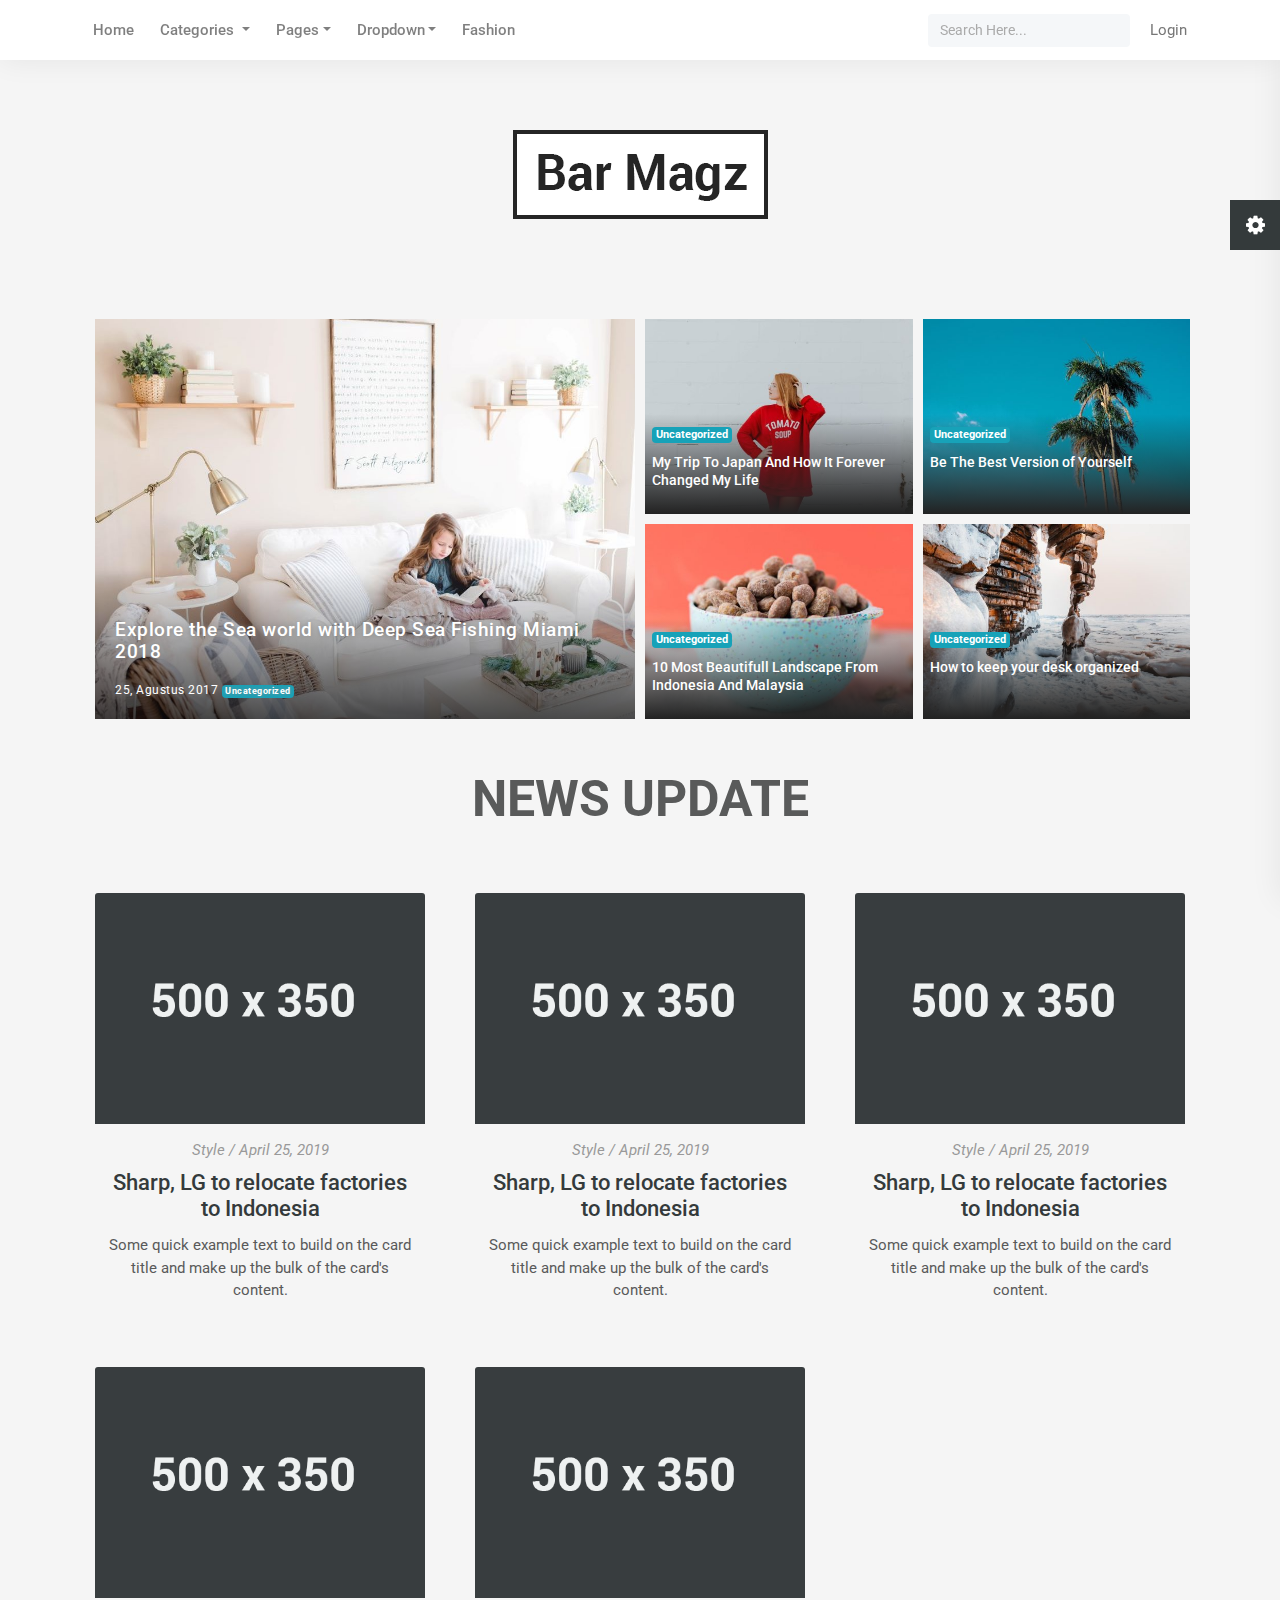
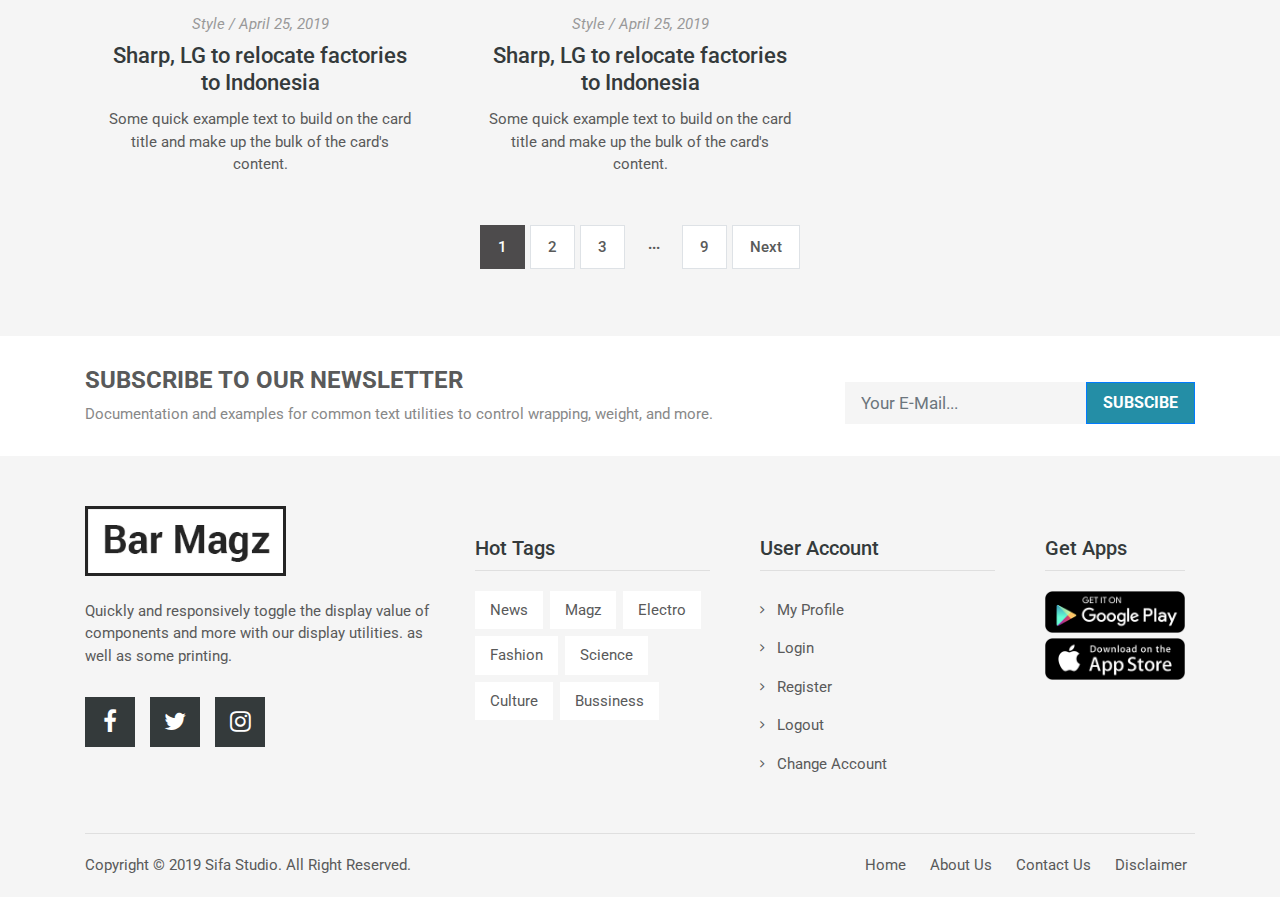
<file: index.html>
<!DOCTYPE html>
<html ng-app="barmagz">
<head>
	<meta charset="utf-8">
	<title>Bar Magz - Minimal Bootstrap 4 Blog Magazine Template</title>

	<link href="assets/bootstrap-4/css/bootstrap.min.css" rel="stylesheet">
	<link href="assets/font-awesome/css/font-awesome.min.css" rel="stylesheet">
	<link href="assets/styles.css" rel="stylesheet">
</head>
<body>
	<Navbar></Navbar>

	<div class='container wrapper-content'>
		<div id='header' class='header w-100 text-center'>
			<h1 class='sr-only'>Bar Magz</h1>
			<img src='images/logo.png'>
		</div>

		<div class='headline' id='headline'>
			<div class='row'>
				<div class='col-md-6 col-sm-6 headline-left'>
			      <div class='headline-big-wrapper'>
			        <img src="images/paige-cody-1276949-unsplash-1200x700.jpg" width="500">
			        <div class='desc-headline-big'>
			          <p><a href='detail.html'>Explore the Sea world with Deep Sea Fishing Miami 2018</a></p>
			          <span class='description'>
			            25, Agustus 2017 <span class="badge badge-info">Uncategorized</span>
			          </span>
			        </div>
			      </div>
			    </div>
			    <div class='col-md-6 col-sm-6 headline-right'>
			    	<div class='row'>
				      <div class='col-md-6 col-sm-6 col-xs-6'>
				        <div class='headline-small-wrapper'>
				          <img src="images/brooke-cagle-195856-unsplash-compressor-520x380.jpg">
				          <div class='desc-headline-small'>
				            <span class='badge badge-info'>Uncategorized</span>
				            <p><a href='detail.html'>My Trip To Japan And How It Forever Changed My Life</a></p>
				          </div>
				        </div>
				      </div>
				      <div class='col-md-6 col-sm-6 col-xs-6'>
				        <div class='headline-small-wrapper'>
				          <img src="images/brunno-tozzo-1359088-unsplash-compressor-520x380.jpg">
				          <div class='desc-headline-small'>
				            <span class='badge badge-info'>Uncategorized</span>
				            <p><a href='detail.html'>Be The Best Version of Yourself</a></p>
				          </div>
				        </div>
				      </div>
				      <div class='col-md-6 col-sm-6 col-xs-6'>
				        <div class='headline-small-wrapper'>
				          <img src="images/whitney-wright-286722-520x380.jpg">
				          <div class='desc-headline-small'>
				            <span class='badge badge-info'>Uncategorized</span>
				            <p><a href='detail.html'>10 Most Beautifull Landscape From Indonesia And Malaysia</a></p>
				          </div>
				        </div>
				      </div>
				      <div class='col-md-6 col-sm-6 col-xs-6'>
				        <div class='headline-small-wrapper'>
				          <img src="images/yiran-ding-572142-unsplash-compressor-520x380.jpg">
				          <div class='desc-headline-small'>
				            <span class='badge badge-info'>Uncategorized</span>
				            <p><a href='detail.html'>How to keep your desk organized</a></p>
				          </div>
				        </div>
				      </div>
			  		</div>
			  	</div>
		    </div>
		</div>
		
	    <div id='layout' class='row'>
	    	<div class='col-sm-12' id='content'>
	    		<div class='news-info'>
			    	<h1 class='page-header'>NEWS UPDATE</h1>
				    <div class='row mt-4'>
				    	<div class='col-lg-4 col-md-6'>
				    		<div class="card">
							  	<img class="card-img-top" src="images/image-500x350.png" alt="Card image cap">
							  	<div class="card-body">
							  		<p class='desc mb-2'>
							  			<span class='categories'>Style</span> /
							  			<span class='date'>April 25, 2019</span>
							  		</p>
								    <h3 class="card-title"><a href='detail.html'>Sharp, LG to relocate factories to Indonesia </a></h3>
								    <p class="card-text">Some quick example text to build on the card title and make up the bulk of the card's content.</p>
								</div>
							</div>
				    	</div>
				    	<div class='col-lg-4 col-md-6'>
				    		<div class="card">
							  	<img class="card-img-top" src="images/image-500x350.png" alt="Card image cap">
							  	<div class="card-body">
							  		<p class='desc mb-2'>
							  			<span class='categories'>Style</span> /
							  			<span class='date'>April 25, 2019</span>
							  		</p>
								    <h3 class="card-title"><a href='detail.html'>Sharp, LG to relocate factories to Indonesia </a></h3>
								    <p class="card-text">Some quick example text to build on the card title and make up the bulk of the card's content.</p>
								</div>
							</div>
				    	</div>
				    	<div class='col-lg-4 col-md-6'>
				    		<div class="card">
							  	<img class="card-img-top" src="images/image-500x350.png" alt="Card image cap">
							  	<div class="card-body">
							  		<p class='desc mb-2'>
							  			<span class='categories'>Style</span> /
							  			<span class='date'>April 25, 2019</span>
							  		</p>
								    <h3 class="card-title"><a href='detail.html'>Sharp, LG to relocate factories to Indonesia </a></h3>
								    <p class="card-text">Some quick example text to build on the card title and make up the bulk of the card's content.</p>
								</div>
							</div>
				    	</div>
				    	<div class='col-lg-4 col-md-6'>
				    		<div class="card">
							  	<img class="card-img-top" src="images/image-500x350.png" alt="Card image cap">
							  	<div class="card-body">
							  		<p class='desc mb-2'>
							  			<span class='categories'>Style</span> /
							  			<span class='date'>April 25, 2019</span>
							  		</p>
								    <h3 class="card-title"><a href='detail.html'>Sharp, LG to relocate factories to Indonesia </a></h3>
								    <p class="card-text">Some quick example text to build on the card title and make up the bulk of the card's content.</p>
								</div>
							</div>
				    	</div>
				    	<div class='col-lg-4 col-md-6'>
				    		<div class="card">
							  	<img class="card-img-top" src="images/image-500x350.png" alt="Card image cap">
							  	<div class="card-body">
							  		<p class='desc mb-2'>
							  			<span class='categories'>Style</span> /
							  			<span class='date'>April 25, 2019</span>
							  		</p>
								    <h3 class="card-title"><a href='detail.html'>Sharp, LG to relocate factories to Indonesia </a></h3>
								    <p class="card-text">Some quick example text to build on the card title and make up the bulk of the card's content.</p>
								</div>
							</div>
				    	</div>
				    </div>

				    <div class='mt-4'>
				    	<nav aria-label="...">
						  	<ul class="pagination justify-content-center">
							    <li class="page-item active"><a class='page-link' href="#">1 <span class="sr-only">(current)</span></a>
							    </li>
							    <li class="page-item"><a class="page-link" href="#">2</a></li>
							    <li class="page-item"><a class="page-link" href="#">3</a></li>
							    <li class='page-item'><span class='limit'>...</span></li>
							    <li class="page-item"><a class="page-link" href="#">9</a></li>
							    <li class="page-item"><a class="page-link" href="#">Next</a></li>
						  	</ul>
						</nav>
				    </div>
				</div>
	    	</div>

	    	<div id='sidebar' class='col-sm-4'>

	    	</div>
	    	
	    </div>
	</div>

	<Subscribe></Subscribe>

	<widget-footer></widget-footer>

	<div class='options toggled'>
		<button id='toggle-options' class='btn rounded-0'><i class='fa fa-gear'></i></button>
		<div class='opt-content'>
			<h4 class='page-header'>Options</h4>
			<hr>
			<div class="custom-control custom-checkbox">
			  	<input type="checkbox" class="custom-control-input" id="fix-nav-option" checked="true">
			  	<label class="custom-control-label" for="fix-nav-option">Fixed Navbar</label>
			</div>
			<div class="custom-control custom-checkbox mt-2">
			  	<input type="checkbox" class="custom-control-input" id="show-side-option">
			  	<label class="custom-control-label" for="show-side-option">Show Sidebar</label>
			</div>
		</div>
	</div>

	<!-- javascript -->
	<script src="https://cdnjs.cloudflare.com/ajax/libs/jquery/3.3.1/jquery.js"></script>
	<script src="assets/bootstrap-4/js/bootstrap.bundle.min.js"></script>
	<!-- angular -->
	<script src='assets/angular/angular.min.js'></script>
	<!-- main js -->
	<script src="assets/main.js"></script>
	
</body>
</html>
</file>
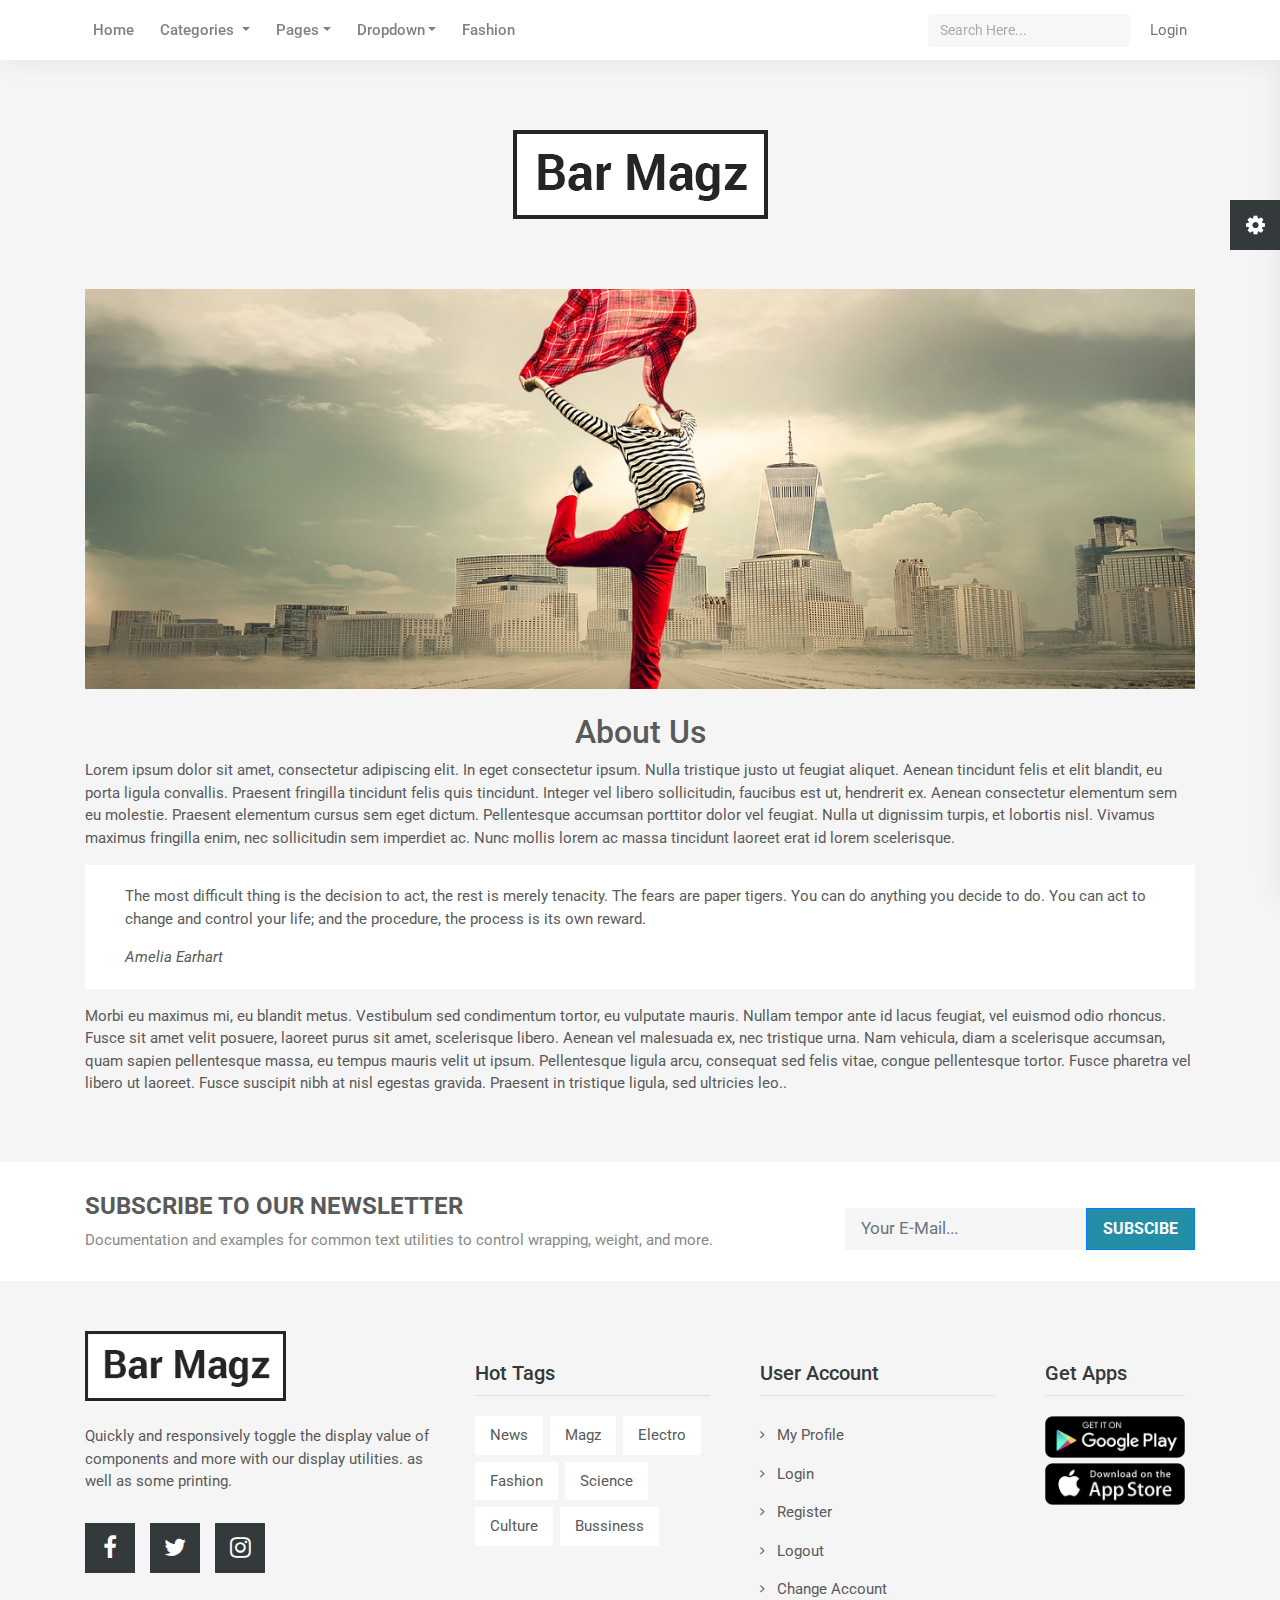
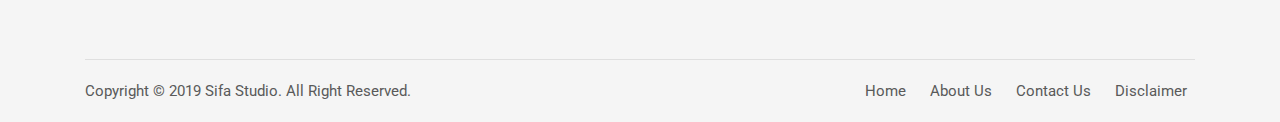
<file: about.html>
<!DOCTYPE html>
<html ng-app="barmagz">
<head>
	<meta charset="utf-8">
	<title>Bar Magz - Minimal Bootstrap 4 Blog Magazine Template</title>

	<link href="assets/bootstrap-4/css/bootstrap.min.css" rel="stylesheet">
	<link href="assets/font-awesome/css/font-awesome.min.css" rel="stylesheet">
	<link href="assets/styles.css" rel="stylesheet">
</head>
<body>
	<Navbar></Navbar>

	<div class='container wrapper-content'>
		<div id='header' class='header w-100 text-center'>
			<h1 class='sr-only'>Bar Magz</h1>
			<img src='images/logo.png'>
		</div>
		
	
<div id='layout' class='row'>
	    	<div class='col-sm-12' id='content'>
	<div class="about">
		<div class=""></div>
			<div style='width:100%;height:400px;overflow:hidden'><img class="card-img-top" src="images/carousel/1.jpg" alt="Card image cap" style='margin-top:-100px'></div>
			<div class="story mt-4">
				<h2 class='text-center'>About Us</h2>
				<p>Lorem ipsum dolor sit amet, consectetur adipiscing elit. In eget consectetur ipsum. Nulla tristique justo ut feugiat aliquet. Aenean tincidunt felis et elit blandit, eu porta ligula convallis. Praesent fringilla tincidunt felis quis tincidunt. Integer vel libero sollicitudin, faucibus est ut, hendrerit ex. Aenean consectetur elementum sem eu molestie. Praesent elementum cursus sem eget dictum. Pellentesque accumsan porttitor dolor vel feugiat. Nulla ut dignissim turpis, et lobortis nisl. Vivamus maximus fringilla enim, nec sollicitudin sem imperdiet ac. Nunc mollis lorem ac massa tincidunt laoreet erat id lorem scelerisque.
				</p>
				<blockquote><p> The  most difficult thing is the decision to act, the rest is merely   tenacity. The fears are paper tigers. You can do anything you decide to   do. You can act to change and control your life; and the procedure, the   process is its own reward. </p><cite> Amelia Earhart </cite></blockquote>
				<p>Morbi eu maximus mi, eu blandit metus. Vestibulum sed condimentum tortor, eu vulputate mauris. Nullam tempor ante id lacus feugiat, vel euismod odio rhoncus. Fusce sit amet velit posuere, laoreet purus sit amet, scelerisque libero. Aenean vel malesuada ex, nec tristique urna. Nam vehicula, diam a scelerisque accumsan, quam sapien pellentesque massa, eu tempus mauris velit ut ipsum. Pellentesque ligula arcu, consequat sed felis vitae, congue pellentesque tortor. Fusce pharetra vel libero ut laoreet. Fusce suscipit nibh at nisl egestas gravida. Praesent in tristique ligula, sed ultricies leo..
				</p>

			</div>
		</div>
	</div>
	
	    	<div id='sidebar' class='col-sm-4'>

	    	</div>
	    	
	    </div>
	</div>
	


	<Subscribe></Subscribe>

	<widget-footer></widget-footer>



	<div class='options toggled'>
		<button id='toggle-options' class='btn rounded-0'><i class='fa fa-gear'></i></button>
		<div class='opt-content'>
			<h4 class='page-header'>Options</h4>
			<hr>
			<div class="custom-control custom-checkbox">
			  	<input type="checkbox" class="custom-control-input" id="fix-nav-option" checked="true">
			  	<label class="custom-control-label" for="fix-nav-option">Fixed Navbar</label>
			</div>
			<div class="custom-control custom-checkbox mt-2">
			  	<input type="checkbox" class="custom-control-input" id="show-side-option">
			  	<label class="custom-control-label" for="show-side-option">Show Sidebar</label>
			</div>
		</div>
	</div>


	<!-- javascript -->
	<script src="https://cdnjs.cloudflare.com/ajax/libs/jquery/3.3.1/jquery.js"></script>
	<script src="assets/bootstrap-4/js/bootstrap.bundle.min.js"></script>
	<!-- angular -->
	<script src='assets/angular/angular.min.js'></script>
	<!-- main js -->
	<script src="assets/main.js"></script>
</body>
</html>
</file>
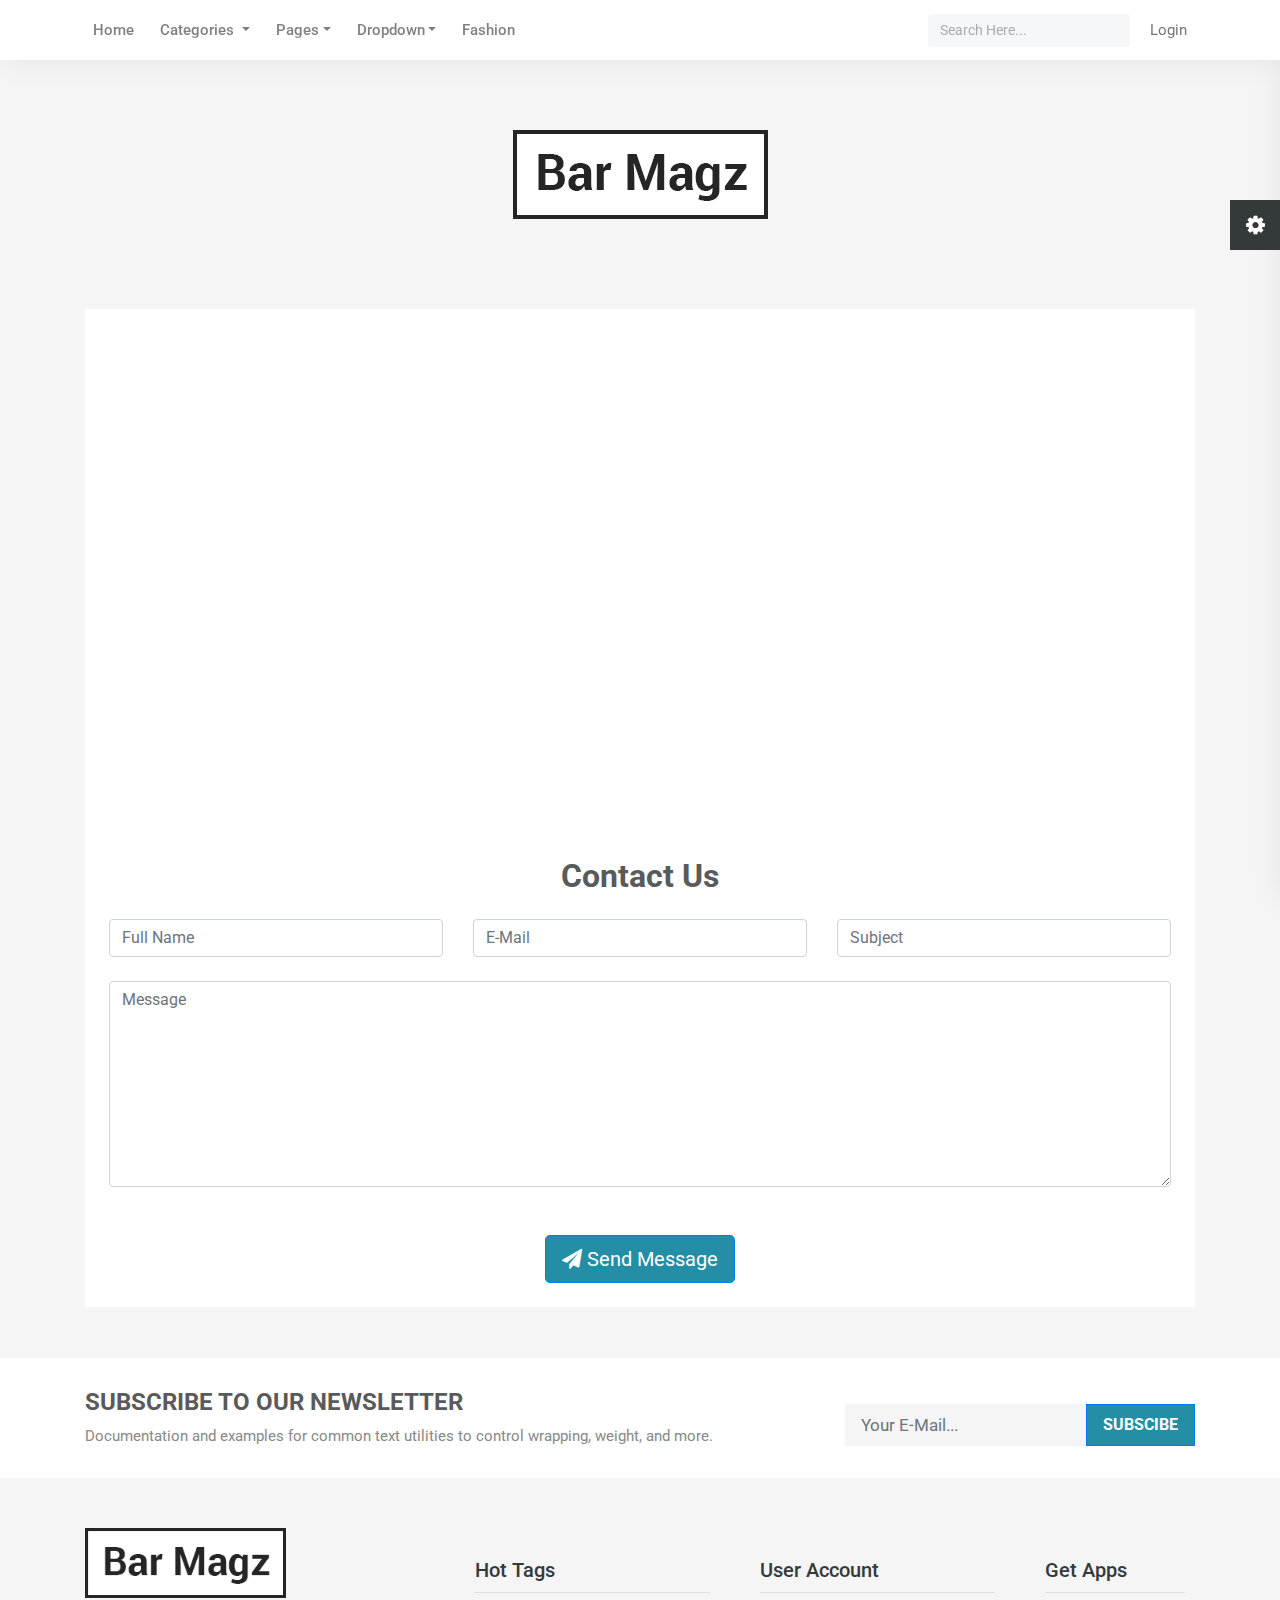
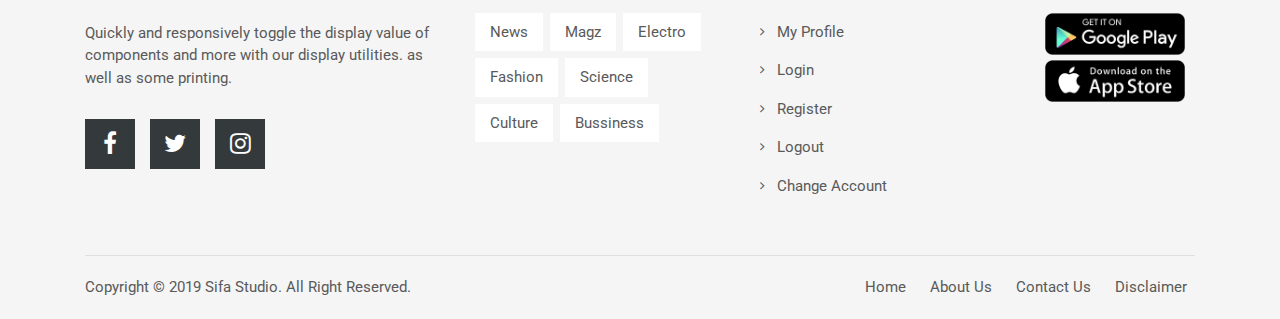
<file: contact.html>
<!DOCTYPE html>
<html ng-app="barmagz">
<head>
	<meta charset="utf-8">
	<title>Bar Magz - Minimal Bootstrap 4 Blog Magazine Template</title>

	<link href="assets/bootstrap-4/css/bootstrap.min.css" rel="stylesheet">
	<link href="assets/font-awesome/css/font-awesome.min.css" rel="stylesheet">
	<link href="assets/styles.css" rel="stylesheet">
</head>
<body>
	
	<Navbar></Navbar>

	<div class='container wrapper-content'>
		<div id='header' class='header w-100 text-center'>
			<h1 class='sr-only'>Bar Magz</h1>
			<img src='images/logo.png'>
		</div>
		
		
	    <div id='layout' class='row'>
	    	<div class='col-sm-12' id='content'>
	    <div class='news-info bg-white p-4'>
	    	<div class="mapouter">
	    		<div class="gmap_canvas">
	    			<iframe  id="gmap_canvas"  style="width: 100% ; height: 500px;" src="https://maps.google.com/maps?q=amikom%20yogyakarta&t=&z=13&ie=UTF8&iwloc=&output=embed" frameborder="0" scrolling="no" marginheight="0" marginwidth="0">
	    			</iframe> 
	    		</div>
	    		<style>.mapouter{position:relative;text-align:right;height:500px;width:100%;}.gmap_canvas {overflow:hidden;background:none!important;height:500px;width:100%;}
	    		</style>
	    	</div>
	    	<div class="form-contact">
	    		<h2 class="page-header text-center mb-4 font-weight-bold mt-4"> Contact Us</h2>
	    		<form action='' id='contact-form'>
				  <div class="row">
				    <div class="col-sm-4 mt-4 mt-sm-0">
				      <input type="text" class="form-control" placeholder="Full Name" equired>
				    </div>
				    <div class="col-sm-4 mt-4 mt-sm-0">
				      <input type="email" class="form-control" placeholder="E-Mail" required>
				    </div>
				    <div class="col-sm-4 mt-4 mt-sm-0">
				      <input type="text" class="form-control" placeholder="Subject" required="">
				    </div>
				  </div>
				  <div class="row">
				    <div class="col">
				     	<textarea class="form-control mt-4" id="exampleFormControlTextarea1" rows="8" placeholder="Message" required=""></textarea>
				    </div>
				  </div>  
				  <div class='row'>
				  	<div class=' d-inline-block ml-auto mr-auto mt-4'>
				  	<div class="g-recaptcha" data-sitekey="6Lc9a6sUAAAAAOwvQtPHTDvnFnY2haEdqABggIEn"></div>
</div>
				  </div>
				  <div class="row">	
				  		<button type="submit" class="btn btn-primary btn-lg  ml-auto mr-auto mt-4"><i class="fa fa-paper-plane"> </i> Send Message</button>
				  </div>  
				</form>
	    	</div>
	 	</div>
	</div>

	    	<div id='sidebar' class='col-sm-4'>

	    	</div>
	    	
	    </div>
	</div>

	<Subscribe></Subscribe>


	<widget-footer></widget-footer>

	<div class='options toggled'>
		<button id='toggle-options' class='btn rounded-0'><i class='fa fa-gear'></i></button>
		<div class='opt-content'>
			<h4 class='page-header'>Options</h4>
			<hr>
			<div class="custom-control custom-checkbox">
			  	<input type="checkbox" class="custom-control-input" id="fix-nav-option" checked="true">
			  	<label class="custom-control-label" for="fix-nav-option">Fixed Navbar</label>
			</div>
			<div class="custom-control custom-checkbox mt-2">
			  	<input type="checkbox" class="custom-control-input" id="show-side-option">
			  	<label class="custom-control-label" for="show-side-option">Show Sidebar</label>
			</div>
		</div>
	</div>

	<!-- javascript -->
	<script src="https://cdnjs.cloudflare.com/ajax/libs/jquery/3.3.1/jquery.js"></script>
	<script src="assets/bootstrap-4/js/bootstrap.bundle.min.js"></script>
	<!-- recaptcha api -->
	<script src="https://www.google.com/recaptcha/api.js" async defer></script>
	<!-- angular -->
	<script src='assets/angular/angular.min.js'></script>
    <!-- jquery validation -->
    <script src='assets/validate/jquery.validate.min.js'></script>
	<!-- main js -->
	<script src="assets/main.js"></script>
	<script>
        $(document).ready(function(){
            $("#contact-form").validate();
        })
    </script>
</body>
</html>
</file>
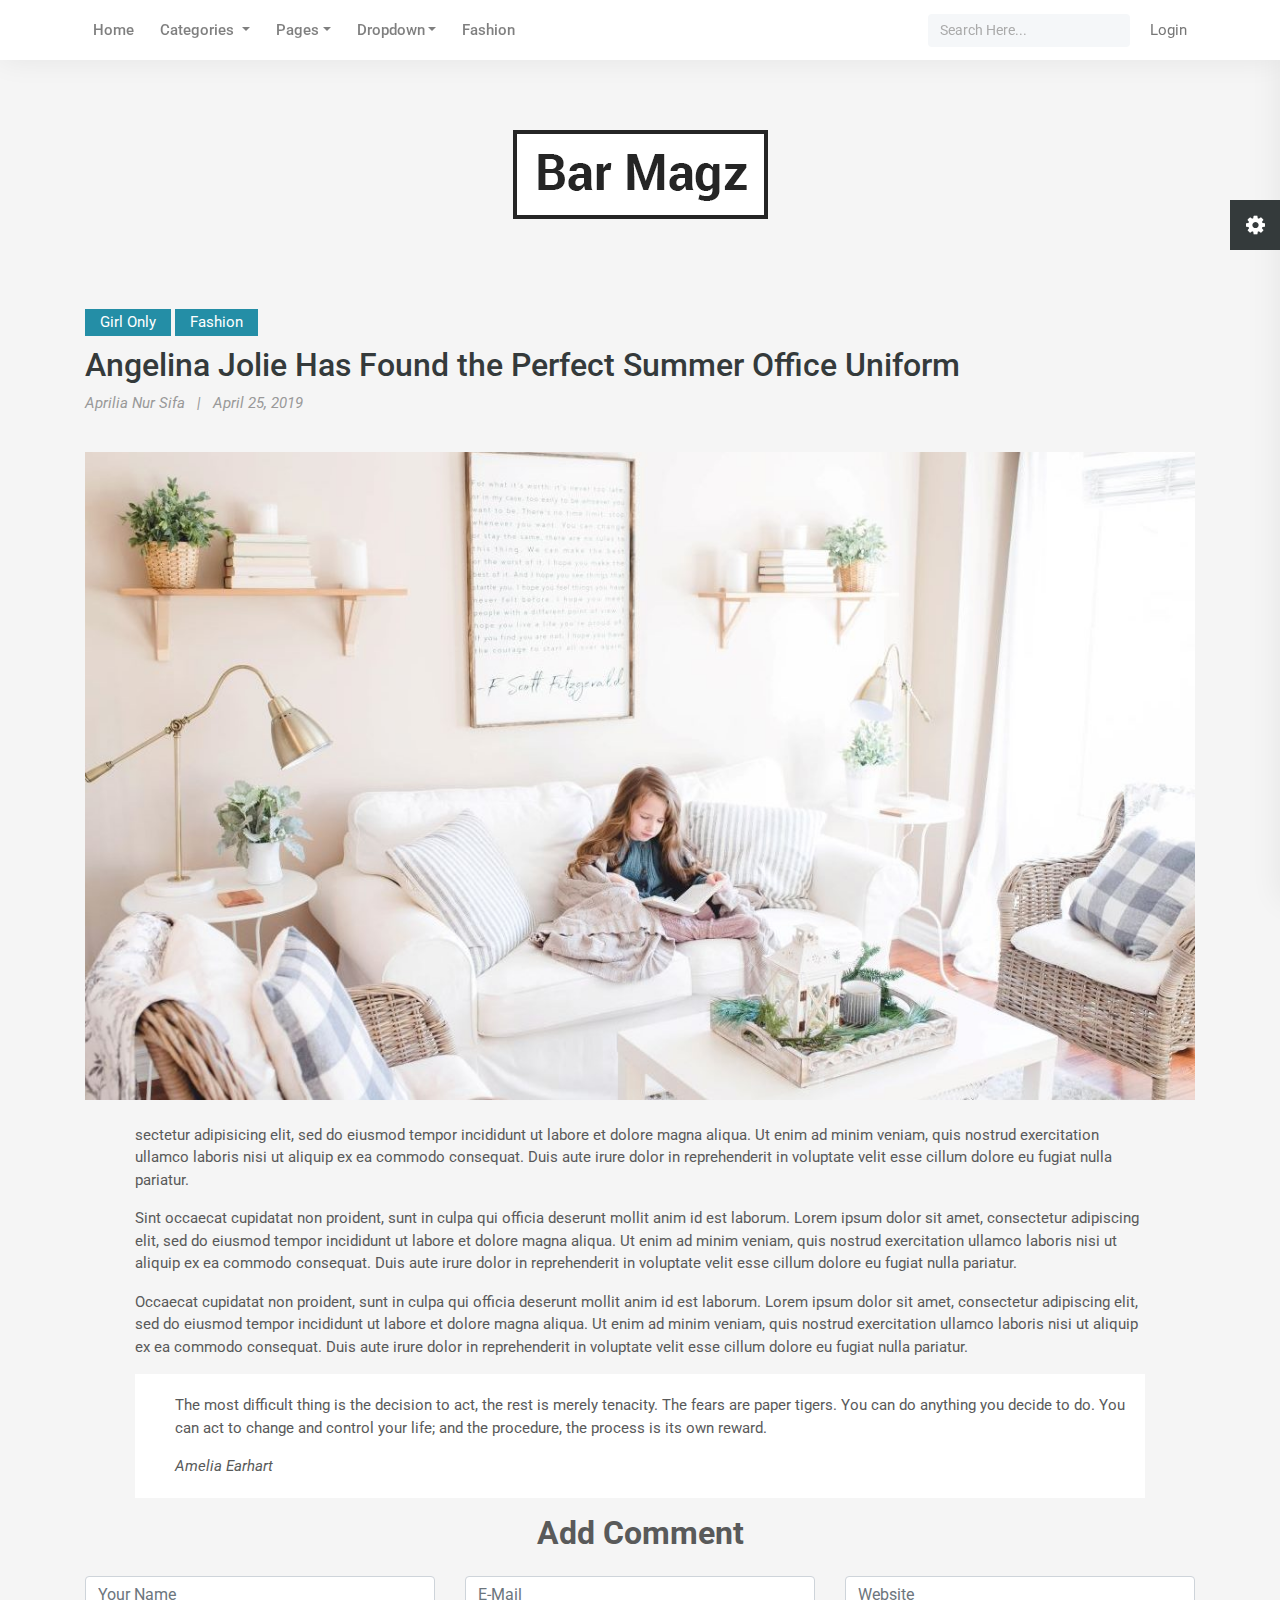
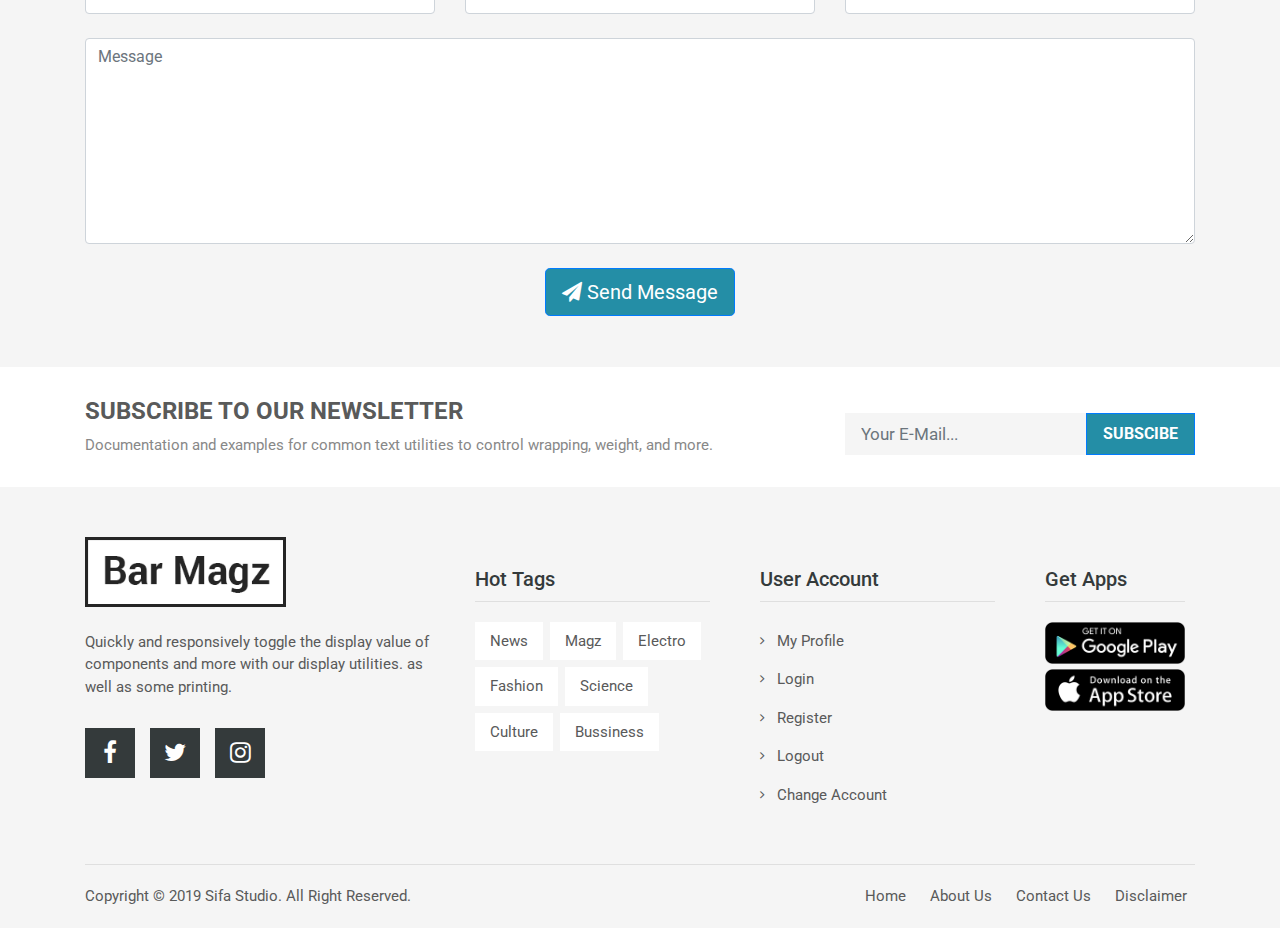
<file: detail.html>
<!DOCTYPE html>
<html ng-app="barmagz">
<head>
	<meta charset="utf-8">
	<title>Bar Magz - Minimal Bootstrap 4 Blog Magazine Template</title>

	<link href="assets/bootstrap-4/css/bootstrap.min.css" rel="stylesheet">
	<link href="assets/font-awesome/css/font-awesome.min.css" rel="stylesheet">
	<link href="assets/styles.css" rel="stylesheet">
</head>
<body>
	<Navbar></Navbar>

	<div class='container wrapper-content'>
		<div id='header' class='header w-100 text-center'>
			<h1 class='sr-only'>Bar Magz</h1>
			<img src='images/logo.png'>
		</div>


	    <div id='layout' class='row'>
	    <div class='col-sm-12' id='content'>
	    <div class='news-info'>
	    	<a class='tag'>Girl Only</a>
	    	<a class='tag'>Fashion</a>
	  		<h2 class='post-title'>Angelina Jolie Has Found the Perfect Summer Office Uniform</h2>
	  		
	    	<p class='desc mb-2'>
	  			<span class='categories'>Aprilia Nur Sifa</span> &nbsp; | &nbsp; 
	  			<span class='date'>April 25, 2019</span>
	  		</p>
	  		<img src='images/paige-cody-1276949-unsplash-1200x700.jpg' class='img-post'>
	  		<div class='post-content'>
	  		<p class='mt-4'>sectetur adipisicing elit, sed do eiusmod tempor incididunt ut labore et dolore magna aliqua. Ut enim ad minim veniam, quis nostrud exercitation ullamco laboris nisi ut aliquip ex ea commodo consequat. Duis aute irure dolor in reprehenderit in voluptate velit esse cillum dolore eu fugiat nulla pariatur.</p>

<p>Sint occaecat cupidatat non proident, sunt in culpa qui officia deserunt mollit anim id est laborum. Lorem ipsum dolor sit amet, consectetur adipiscing elit, sed do eiusmod tempor incididunt ut labore et dolore magna aliqua. Ut enim ad minim veniam, quis nostrud exercitation ullamco laboris nisi ut aliquip ex ea commodo consequat. Duis aute irure dolor in reprehenderit in voluptate velit esse cillum dolore eu fugiat nulla pariatur.</p>

<p>Occaecat cupidatat non proident, sunt in culpa qui officia deserunt mollit anim id est laborum. Lorem ipsum dolor sit amet, consectetur adipiscing elit, sed do eiusmod tempor incididunt ut labore et dolore magna aliqua. Ut enim ad minim veniam, quis nostrud exercitation ullamco laboris nisi ut aliquip ex ea commodo consequat. Duis aute irure dolor in reprehenderit in voluptate velit esse cillum dolore eu fugiat nulla pariatur.</p>

<blockquote><p> The  most difficult thing is the decision to act, the rest is merely   tenacity. The fears are paper tigers. You can do anything you decide to   do. You can act to change and control your life; and the procedure, the   process is its own reward. </p><cite> Amelia Earhart </cite></blockquote>



</div>
<div class="form-contact">
	    		<h2 class="page-header text-center mb-4 font-weight-bold"> Add Comment</h2>
	    		<form action='' id='comment-form'>
				  <div class="row">
				    <div class="col-sm-4 mt-4 mt-sm-0">
				      <input type="text" class="form-control" placeholder="Your Name" required>
				    </div>
				    <div class="col-sm-4 mt-4 mt-sm-0">
				      <input type="email" class="form-control" placeholder="E-Mail" required="">
				    </div>
				    <div class="col-sm-4 mt-4 mt-sm-0">
				      <input type="text" class="form-control" placeholder="Website">
				    </div>
				  </div>
				  <div class="row">
				    <div class="col">
				     	<textarea class="form-control mt-4" id="exampleFormControlTextarea1" rows="8" placeholder="Message" required=""></textarea>
				    </div>
				  </div>  
				  <div class="row">   	
				  		<button type="submit" class="btn btn-primary btn-lg  ml-auto mr-auto mt-4"><i class="fa fa-paper-plane"> </i> Send Message</button>
				  </div>  
				</form>
	    	</div>
		</div>
	</div>
	<div id='sidebar' class='col-sm-4'>

	    	</div>
	</div>
	</div>

	<Subscribe></Subscribe>

	<widget-footer></widget-footer>


	<div class='options toggled'>
		<button id='toggle-options' class='btn rounded-0'><i class='fa fa-gear'></i></button>
		<div class='opt-content'>
			<h4 class='page-header'>Options</h4>
			<hr>
			<div class="custom-control custom-checkbox">
			  	<input type="checkbox" class="custom-control-input" id="fix-nav-option" checked="true">
			  	<label class="custom-control-label" for="fix-nav-option">Fixed Navbar</label>
			</div>
			<div class="custom-control custom-checkbox mt-2">
			  	<input type="checkbox" class="custom-control-input" id="show-side-option">
			  	<label class="custom-control-label" for="show-side-option">Show Sidebar</label>
			</div>
		</div>
	</div>

	<!-- javascript -->
	<script src="https://cdnjs.cloudflare.com/ajax/libs/jquery/3.3.1/jquery.js"></script>
	<script src="assets/bootstrap-4/js/bootstrap.bundle.min.js"></script>
	<!-- angular -->
	<script src='assets/angular/angular.min.js'></script>
    <!-- jquery validation -->
    <script src='assets/validate/jquery.validate.min.js'></script>
	<!-- main js -->
	<script src="assets/main.js"></script>
	<script>
        $(document).ready(function(){
            $("#comment-form").validate();
        })
    </script>
</body>
</html>
</file>
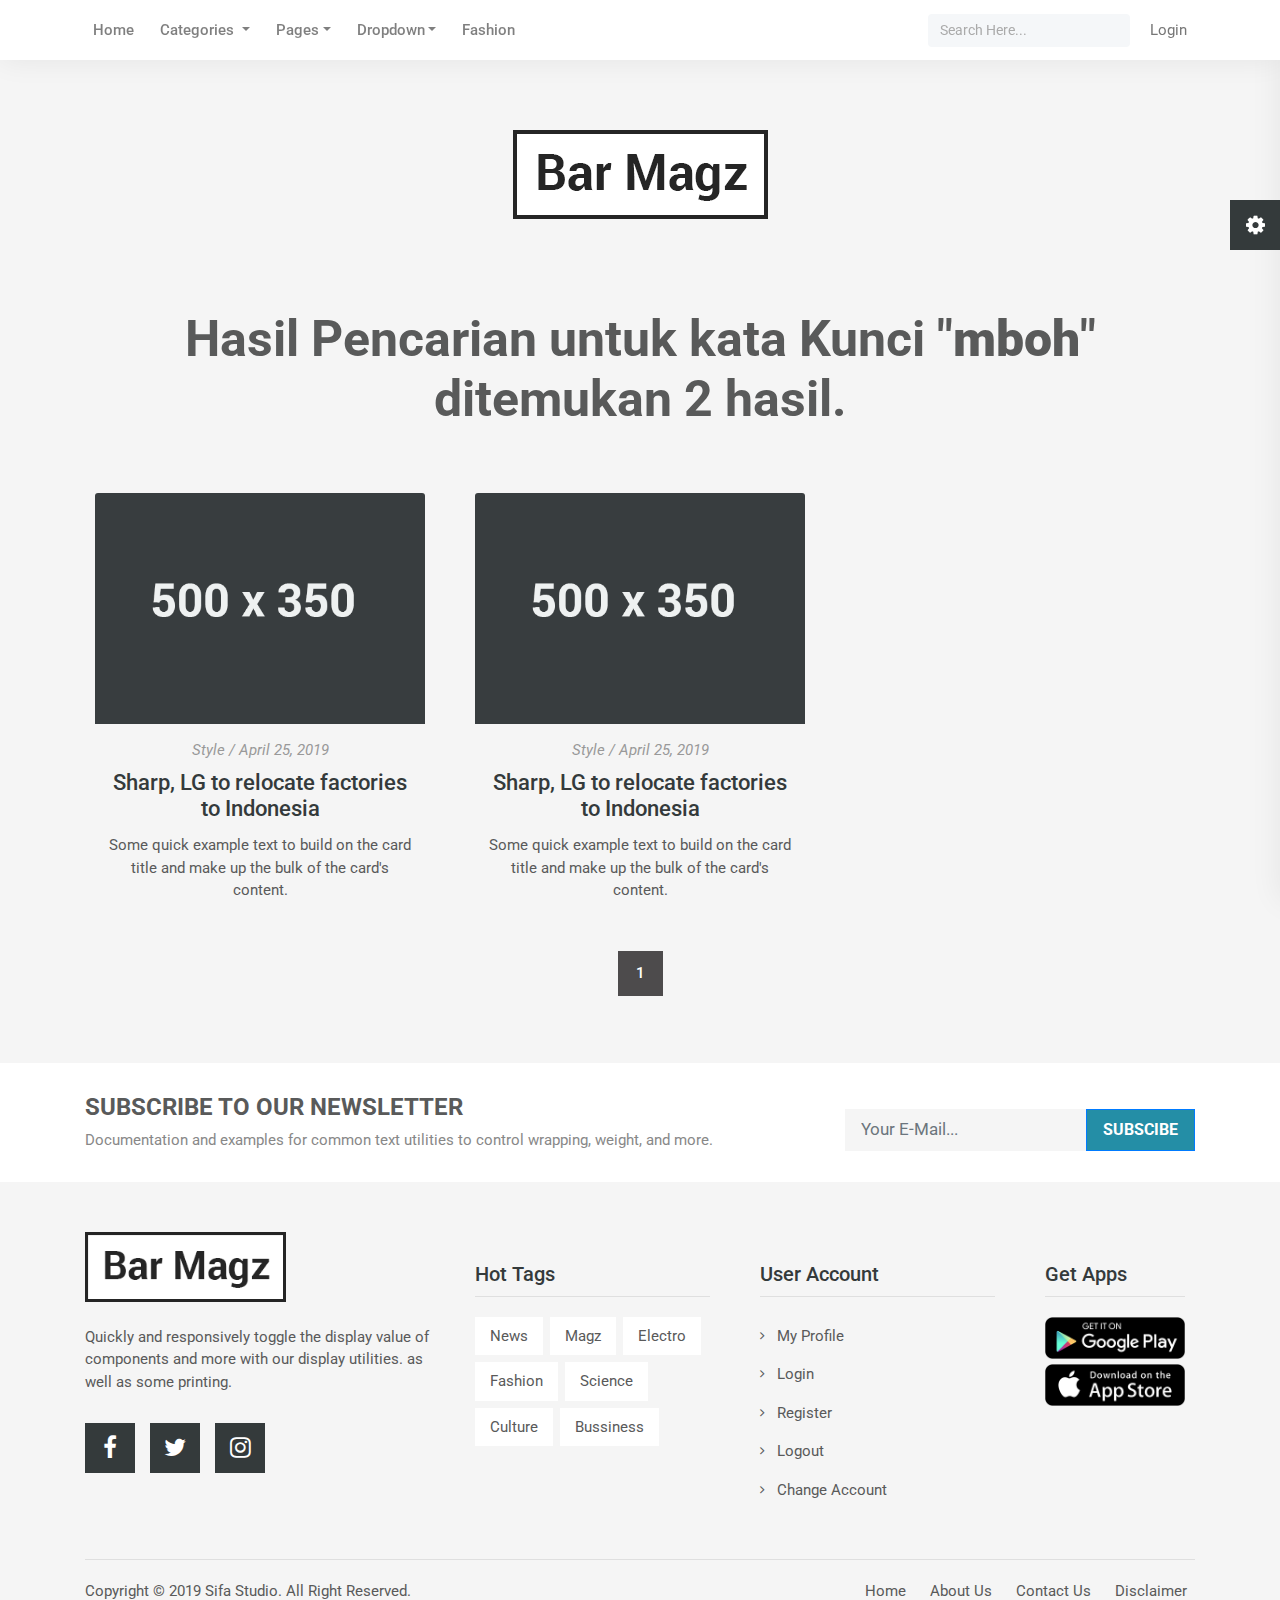
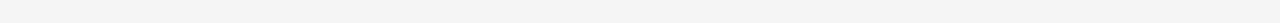
<file: search.html>
<!DOCTYPE html>
<html ng-app="barmagz">
<head>
	<meta charset="utf-8">
	<title>Bar Magz - Minimal Bootstrap 4 Blog Magazine Template</title>

	<link href="assets/bootstrap-4/css/bootstrap.min.css" rel="stylesheet">
	<link href="assets/font-awesome/css/font-awesome.min.css" rel="stylesheet">
	<link href="assets/styles.css" rel="stylesheet">
</head>
<body>
	<Navbar></Navbar>

	<div class='container wrapper-content'>
		<div id='header' class='header w-100 text-center'>
			<h1 class='sr-only'>Bar Magz</h1>
			<img src='images/logo.png'>
		</div>
		
	    <div id='layout' class='row'>
	    	<div class='col-sm-12' id='content'>
	    		<div class='news-info'>
			    	<h1 class='page-header'> Hasil Pencarian untuk kata Kunci "<strong>mboh</strong>" ditemukan 2 hasil. </h1>
				    <div class='row mt-4'>
				    	<div class='col-lg-4 col-md-6'>
				    		<div class="card">
							  	<img class="card-img-top" src="images/image-500x350.png" alt="Card image cap">
							  	<div class="card-body">
							  		<p class='desc mb-2'>
							  			<span class='categories'>Style</span> /
							  			<span class='date'>April 25, 2019</span>
							  		</p>
								    <h3 class="card-title"><a href='detail.html'>Sharp, LG to relocate factories to Indonesia </a></h3>
								    <p class="card-text">Some quick example text to build on the card title and make up the bulk of the card's content.</p>
								</div>
							</div>
				    	</div>
				    	<div class='col-lg-4 col-md-6'>
				    		<div class="card">
							  	<img class="card-img-top" src="images/image-500x350.png" alt="Card image cap">
							  	<div class="card-body">
							  		<p class='desc mb-2'>
							  			<span class='categories'>Style</span> /
							  			<span class='date'>April 25, 2019</span>
							  		</p>
								    <h3 class="card-title"><a href='detail.html'>Sharp, LG to relocate factories to Indonesia </a></h3>
								    <p class="card-text">Some quick example text to build on the card title and make up the bulk of the card's content.</p>
								</div>
							</div>
				    	</div>
				    	
				    </div>

				    <div class='mt-4'>
				    	<nav aria-label="...">
						  	<ul class="pagination justify-content-center">
							    <li class="page-item active"><a class='page-link' href="#">1 <span class="sr-only">(current)</span></a>
							    </li>
						  	</ul>
						</nav>
				    </div>
				</div>
	    	</div>

	    	<div id='sidebar' class='col-sm-4'>

	    	</div>
	    	
	    </div>
	</div>

	<Subscribe></Subscribe>

	<widget-footer></widget-footer>

	<div class='options toggled'>
		<button id='toggle-options' class='btn rounded-0'><i class='fa fa-gear'></i></button>
		<div class='opt-content'>
			<h4 class='page-header'>Options</h4>
			<hr>
			<div class="custom-control custom-checkbox">
			  	<input type="checkbox" class="custom-control-input" id="fix-nav-option" checked="true">
			  	<label class="custom-control-label" for="fix-nav-option">Fixed Navbar</label>
			</div>
			<div class="custom-control custom-checkbox mt-2">
			  	<input type="checkbox" class="custom-control-input" id="show-side-option">
			  	<label class="custom-control-label" for="show-side-option">Show Sidebar</label>
			</div>
		</div>
	</div>

	<!-- javascript -->
	<script src="https://cdnjs.cloudflare.com/ajax/libs/jquery/3.3.1/jquery.js"></script>
	<script src="assets/bootstrap-4/js/bootstrap.bundle.min.js"></script>
	<!-- angular -->
	<script src='assets/angular/angular.min.js'></script>
	<!-- main js -->
	<script src="assets/main.js"></script>
</body>
</html>
</file>
<file: assets/styles.css>
@import url('font-awesome/css/font-awesome.min.css');
@import url('https://fonts.googleapis.com/css?family=Roboto:300,400,400i,500,700&display=swap');

body{
	margin:0;
	padding:0;
	font-family: Roboto;
	font-size: 15px;
	font-weight: 400;
	color:#595a5a;
	background-color: #f5f5f5;
}

.navbar{
	min-height:60px;
	box-shadow: 0 0px 30px rgba(0, 0, 0, .07);
}
.navbar-brand{
	font-weight: 700;
}
.navbar .nav-link{
	font-weight: 500;
	margin-right:10px;
	color:#555;
}

.navbar .dropdown-menu{
	padding:0;
	border:none;
	min-width:200px;
	top:46px;
	border-radius: 0;
}
@media (min-width:992px){
	.navbar .nav-item:hover .dropdown-menu{
		visibility: visible;
		top:30px;
		transition:all 0.2s ease;
		opacity: 1;
	}
	.navbar .dropdown-menu{
		padding-top:20px;
		top:200px;
		display: block;
		visibility: hidden;
		opacity: 0;
		transition:all 0.2s ease;
	}
}
.navbar .dropdown-menu a{
	padding:8px 15px;
	font-size: 14px;
}
.navbar-toggler{
	border:0;
	padding:0;
}
.bg-white{
	background-color: #fff;
}
.form-search .form-control{
	border:none;
	background-color: #f5f7f9;
	font-size: 14px;
}
.form-search .form-control::placeholder{
	color:#aaa;
}
.form-search .form-control:focus{
	box-shadow: none;
}
.login{
	color:#777;
}
.login:hover,
.login:focus{
	color:#555;
	text-decoration: none;
}

.wrapper-content{
	margin-top:130px;
}
.mh--10{
	margin-left:-10px;
	margin-right:-10px;
}
.mh--10 div[class^='col-']{
	padding:0 10px;
}
.error{
	color: #f11b1b !important
}
.header{
	margin-bottom:70px;
}
h1{
	font-size: 50px;
	font-weight: 700;
}
#carousel{
}
#carousel .item{
	display: block;
    position:relative;
    overflow: hidden;
    background:#999;
    height:450px;
    margin-bottom:20px;
}
#carousel .item:hover img{
	transform:scale(1.2, 1.2);
	transition:transform .2s ease;
}
#carousel .item img{
    position:absolute;
    height:100%;
	transform:scale(1, 1);
	transition:transform .2s ease;
}
#carousel .item img.left{
    left:0;
}
#carousel .item img.center{
    left:-50%;
}
#carousel .item img.right{
    right:0;
}
.carousel-title{
    position:absolute;
    top:35%;
    z-index:10;
    width:76%;
    margin-left:12%;
    background:rgba(51, 51, 51, 0.8);
    padding:15px;
    color:#fff;
    text-align:center;
}
.carousel-title .category{
    font-size:13px;
    font-style:italic;
    text-decoration:underline;
    text-transform:uppercase;
}
.carousel-title a{
	color:#fff;
	text-decoration: none;
}
.carousel-title h2{
    font-size:20px;
    font-weight: 500;
    line-height:28px;
    margin-top:10px;
}


.news-info{
	margin-top:20px;
}
.news-info h1.page-header{
	text-align: center;
}

.card{
	border:none;
	padding:10px;
	text-align: center;
	margin-top:30px;
	background: none !important
}
.card a{
	color:#343a3b;
}
.card .card-body{
	padding:15px 10px;
}
.card h3{
	font-size: 22px;
}
.desc{
	color:#999;
	font-style: italic;
}

.pagination li{
	margin-left:3px;
	margin-right:3px;
}
.pagination li a{
	border-radius: 0 !important;
	padding:12px 17px;
	color: #595a5a;
	font-weight: 500;
}
.pagination li.active a{
	background-color: #4d4b4c !important;
	border:1px solid #4d4b4c !important
}
.pagination li .limit{
	display: inline-block;
	padding:8px 17px;
	font-weight: 700;
}


.subscribe{
	margin-top:50px;
	background-color: #fff;
	padding:30px 0;
}
.subscribe p{
	color:#888;
}
.subscribe .form-control{
	background-color: #f5f5f5;
	border:0;
}
.btn-primary{
	background-color: #248ea6
}
.btn-primary:hover{
	background-color: #1e7e94
}


.footer-widget{
	margin-top:50px;
}
.social{
	margin: 0;
	padding:0;
	list-style: none;
	margin-top: 30px;
	margin-bottom:30px;
}
.social li{
	margin-right:15px;
	float: left;
}
.social li a{
	display: inline-block;
	width:50px;
	height: 50px;
	background-color: #343a3b;
	color:#fff;
	line-height: 50px;
	text-align: center;
	font-size: 24px;
}
.footer-copyright{
	margin-top:20px;
	border-top:1px solid #dfdfdf;
	padding:12px 0;
}
.footer-copyright span{
	display: inline-block;
	padding:8px 0;
}
.footer-copyright .nav li{
	padding-left:8px;
}
.footer-copyright .nav li a{
	color:#595a5a;
	padding:8px;
}

.widget{
	padding:0 10px;
	margin-top:30px;
}
.widget-header{
	font-size: 20px;
	display: block;
	color:#343a3b;
	border-bottom: 1px solid #dfdfdf;
	padding:10px 0;
	padding-top:0;
}
.widget-content{
	margin-top: 20px;
	display: block;
}
.widget-content .nav .nav-item{
	position: relative;
}
.widget-content .nav .nav-item:before{
	position: absolute;
	left:0;
	top:9px;
	content: '';
	font-family: fontAwesome;
	font-size: 13px;
}
.widget-content .nav .nav-item .nav-link{
	padding-left: 17px;
	color:#595a5a;
}
.widget .nav.tags{
	margin-top:0px;
}
.widget .nav.tags .nav-item:before{
	content:"";
}
.widget .nav.tags .nav-item .nav-link{
	padding:8px 15px;
	background-color: #fff;
	margin-bottom:7px;
	margin-right:7px;
}
.widget .nav.tags .nav-item .nav-link:hover,
.widget .nav.tags .nav-item .nav-link:focus{
	background-color: #248ea6;
	color:#fff;
}

.widget{
	margin-bottom:30px;
}

.post-title{
	margin-top:10px;
	color:#343a3b;
}
.img-post{
	width:100%;
	margin-top:30px;
}
.tag{
	display: inline-block;
	padding:2px 15px;
	background-color: #248ea6;
	color:#fff !important
}
.post-content{
	padding-left:50px;
	padding-right:50px;
}
blockquote{
	padding:20px;
	padding-left:40px;
	background-color: #fff;
}

/* #form login * register
 *
 *
 */

#form-sign{
    width:412px;
    margin:180px auto;
    background-color:#f3f3f3;
    box-shadow: 0.5px 1px 2px rgba(26, 26, 26, 0.12), 0 1px 2px rgba(26, 26, 26, 0.24);
    transition: all 0.3s cubic-bezier(.25,.8,.25,1);
}
#form-sign form {
    width: 100%;
    max-width: 410px;
    padding: 15px;
    margin: auto;
}
#form-sign .form-control {
    position: relative;
    box-sizing: border-box;
    height: auto;
    padding: 10px;
    font-size: 16px;
}
#form-sign .form-control:focus { z-index: 2; }
#form-sign .form-signin input[type="email"] {
    margin-bottom: -1px;
    border-bottom-right-radius: 0;
    border-bottom-left-radius: 0;
}
#form-sign .form-signin input[type="password"] {
    border-top-left-radius: 0;
    border-top-right-radius: 0;
}

#form-sign .social-login{
    width:390px;
    margin:0 auto;
    margin-bottom: 14px;
}
#form-sign .social-btn{
    font-weight: 100;
    color:white;
    width:190px;
    font-size: 0.9rem;
}

#form-sign a{
    display: block;
    padding-top:10px;
    color:lightseagreen;
}

#logreg-form .lines{
    width:200px;
    border:1px solid red;
}


#form-sign button[type="submit"]{ margin-top:10px; }

#form-sign .facebook-btn{  background-color:#3C589C; }

#form-sign .google-btn{ background-color: #DF4B3B; }

#form-sign .form-reset, #form-sign .form-signup{ display: block; }

#form-sign .form-signup .social-btn{ width:210px; }

#form-sign .form-signup input { margin-bottom: 2px;}

.form-signup .social-login{
    width:210px !important;
    margin: 0 auto;
}

/* Mobile */

@media screen and (max-width:500px){
    #form-sign{
        width:300px;
    }
    
    #form-sign  .social-login{
        width:200px;
        margin:0 auto;
        margin-bottom: 10px;
    }
    #form-sign  .social-btn{
        font-size: 1.3rem;
        font-weight: 100;
        color:white;
        width:200px;
        height: 56px;
        
    }
    #form-sign .social-btn:nth-child(1){
        margin-bottom: 5px;
    }
    #form-sign .social-btn span{
        display: none;
    }
    #form-sign  .facebook-btn:after{
        content:'Facebook';
    }
  
    #form-sign  .google-btn:after{
        content:'Google+';
    }
    
}



#headline{
	width:100%;
	color:#fff;
	padding-top:20px;
	padding-bottom:20px;
	padding-left:15px;
	padding-right:15px;
}
#headline a{
	color:#fff;
}
#headline .headline-left{
	padding:10px;
	padding-right:5px;
}
.headline-big-wrapper{
	position:relative;
	height:400px;
	overflow:hidden;
}
.headline-big-wrapper img{
	width:auto;
	height:100%;
}
.headline-big-wrapper .title-text{
	position:absolute;
	font-size:18px;
	letter-spacing:0.1px;
	font-weight:bold;
	padding:5px 10px;
	color:#fff;
	background:#248ea6;
	top:0;
	left:0;
}
.headline-big-wrapper .desc-headline-big{
	position:absolute;
	font-size:19px;
	font-weight:500;
	letter-spacing:0.5px;
	width:100%;
	padding:20px;
	padding-top:50px;
	text-shadow:0 0 5px #888;
	line-height:22px;
	height:150px;
	background:linear-gradient(transparent, rgba(0, 0, 0, .7));
	bottom:0;
}
.headline-big-wrapper .desc-headline-big .description{
	padding-top:0px;
	display:block;
	font-size:12px;
	font-weight:normal;
}
#headline .headline-right{
	padding-top:5px;
}
#headline .headline-right .col-md-6,
#headline .headline-right .col-sm-6,
#headline .headline-right .col-xs-6{
	padding:5px;
}
.headline-small-wrapper{
	position:relative;
	height:195px;
	overflow:hidden;
}
.headline-small-wrapper img{
	width:100%;
}
.headline-small-wrapper .desc-headline-small{
	position:absolute;
	font-size:14px;
	padding:7px;
	font-weight: 500;
	width:100%;
	padding-top:10px;
	line-height:18px;
	height:100px;
	background:linear-gradient(transparent, #222);
	bottom:0;
}
.headline-small-wrapper .desc-headline-small p{
	margin-top:10px;
}

.wf-post-item{
	float:left;
	padding:10px 0;
	margin-top:5px;
}
.wf-post-image{
	width:33%;
	float:left;
	overflow:hidden;
}
.wf-post-image img{
	width:100%;
}
.wf-post-content{
	width:67%;
	float:left;
	padding-left:15px;
}
.wf-post-content h3{
	font-size:15px;
	font-weight:600;
	line-height:21px;
	letter-spacing:0.5px;
	margin:0;
	padding:0;
	margin-top:-5px;
}
.wf-post-content h3 a{
	display:block;
	color:#343a3b;
	text-decoration:none;
	transition:color 0.3s ease;
}
.wf-post-content h3 a:hover,
.wf-post-content h3 a:focus{
	transition:color 0.3s ease;
}
.wf-post-content .description{
	font-family:'Titillium', sans-serif;
	margin-top:10px;
	font-size:12px;
	color:#888;
}


.options{
	position:fixed;
	top:0;
	right:0;
	width:200px;
	height:100%;
	transition:right .3s ease;
	z-index: 99
}
.options.toggled{
	right:-200px;
	transition:right .3s ease;
}
.options button.btn{
	position:absolute;
	top:200px;
	left:-50px;
	width:50px;
	height:50px;
	background:#343a3b;
	color:#fff;
	font-size: 22px
}
.options button.btn:focus{
	box-shadow: none !important
}
.options .opt-content{
	background-color: #fff;
	width:100%;
	height:100%;
	padding:20px;
	padding-top:100px;
	box-shadow: 0 0px 30px rgba(0, 0, 0, .07);
}
</file>
